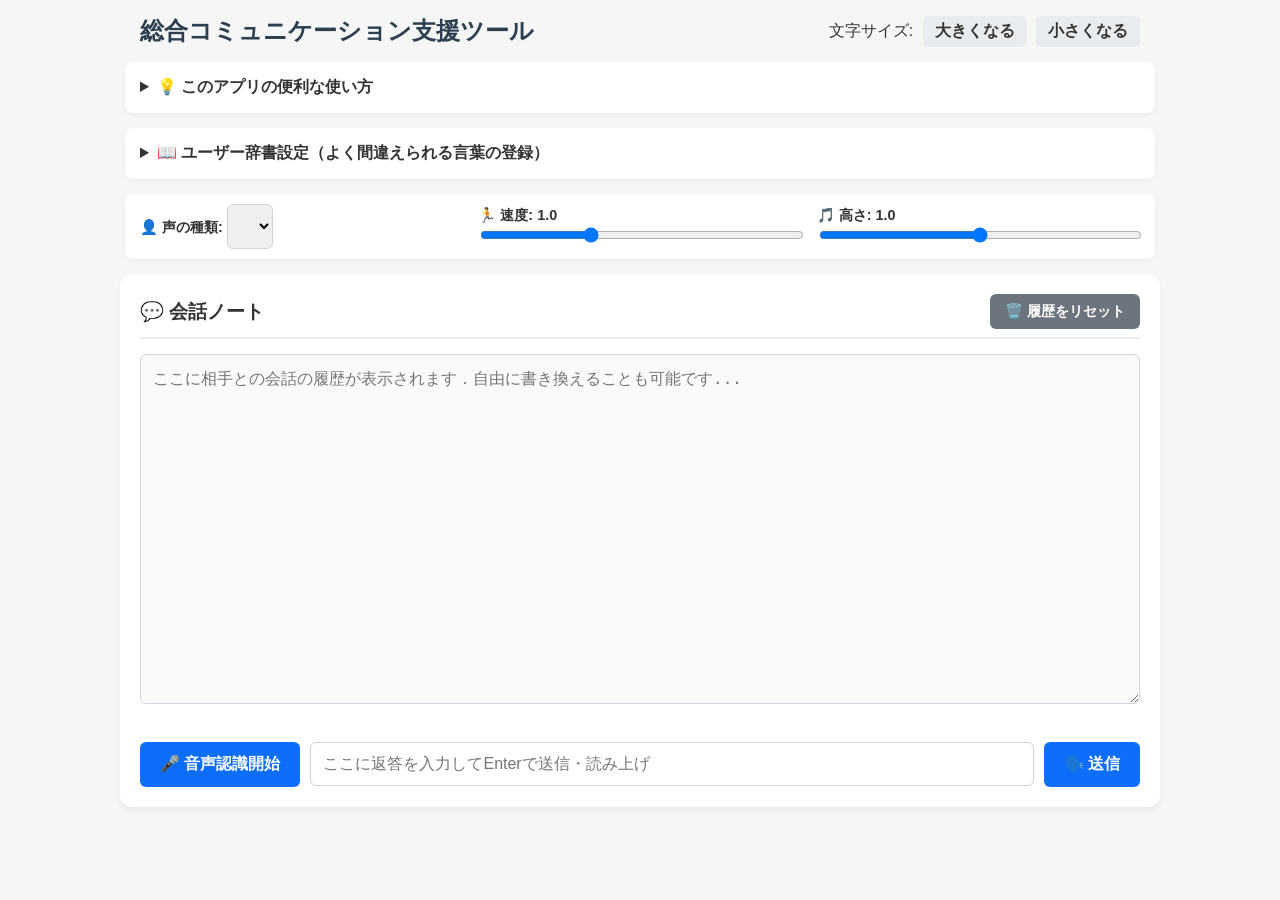
<file: app_ver3.html>
<!-- リアルタイム文字起こしとテキスト読み上げの枠を統一 -->
 <!-- lineのような自然な対話の形 -->

<!DOCTYPE html>
<html lang="ja">
<head>
    <meta charset="UTF-8">
    <meta name="viewport" content="width=device-width, initial-scale=1.0">
    <title>総合コミュニケーション支援ツール (Web版)</title>
    <style>
        :root { --font-size: 16px; }
        body { font-family: sans-serif; background-color: #f4f7f6; margin: 0; padding: 15px; font-size: var(--font-size); color: #333; }
        .header { display: flex; justify-content: space-between; align-items: center; max-width: 1000px; margin: 0 auto 15px; flex-wrap: wrap; gap: 10px; }
        h1 { font-size: 1.5rem; margin: 0; color: #2c3e50; }
        .controls, .dict-panel, .guide-panel { background: white; padding: 10px 15px; border-radius: 8px; box-shadow: 0 2px 4px rgba(0,0,0,0.05); margin-bottom: 15px; max-width: 1000px; margin-left: auto; margin-right: auto; }
        .controls { display: flex; gap: 15px; flex-wrap: wrap; align-items: center; }
        .controls label { font-size: 0.9rem; font-weight: bold; }
        
        /* 統合されたメインチャットエリア */
        .chat-container { max-width: 1000px; margin: 0 auto; background: white; padding: 20px; border-radius: 12px; box-shadow: 0 4px 6px rgba(0,0,0,0.05); display: flex; flex-direction: column; }
        .chat-header { display: flex; justify-content: space-between; align-items: center; border-bottom: 2px solid #e9ecef; padding-bottom: 8px; margin-bottom: 15px; }
        h2 { font-size: 1.2rem; margin: 0; }
        textarea { width: 100%; box-sizing: border-box; padding: 12px; margin-bottom: 5px; border: 1px solid #ced4da; border-radius: 6px; resize: vertical; font-size: 1em; min-height: 350px; background-color: #fafafa; transition: border-color 0.2s; line-height: 1.5; }
        textarea:focus { outline: none; border-color: #0d6efd; background-color: #fff; }
        
        /* 入力エリアのレイアウト */
        .input-row { display: flex; gap: 10px; align-items: center; margin-top: 10px; flex-wrap: wrap; }
        .input-row input[type="text"] { flex-grow: 1; margin-bottom: 0; min-width: 200px; }
        
        /* パーツの共通デザイン */
        input[type="text"], select { box-sizing: border-box; padding: 12px; border: 1px solid #ced4da; border-radius: 6px; font-size: 1em; }
        button { background-color: #0d6efd; color: white; border: none; padding: 12px 20px; border-radius: 6px; cursor: pointer; font-size: 1em; font-weight: bold; transition: background-color 0.2s; white-space: nowrap; }
        button:hover { background-color: #0b5ed7; }
        .stop-btn { background-color: #dc3545; }
        .stop-btn:hover { background-color: #c82333; }
        .clear-btn { background-color: #6c757d; padding: 8px 15px; font-size: 0.9em; }
        .clear-btn:hover { background-color: #5a6268; }
        .font-btn { background-color: #e9ecef; color: #333; padding: 5px 12px; margin-left: 5px; }
        .font-btn:hover { background-color: #dde2e6; }
        .settings-item { flex: 1; }
        
        /* 辞書機能用のデザイン */
        .dict-summary, .guide-summary { font-weight: bold; cursor: pointer; outline: none; padding: 5px 0; }
        .dict-input-row { display: flex; gap: 10px; margin-top: 15px; flex-wrap: wrap; }
        .dict-input-row input { margin-bottom: 0; flex: 1; min-width: 150px; }
        .dict-list { list-style: none; padding: 0; margin-top: 15px; max-height: 150px; overflow-y: auto; border: 1px solid #eee; border-radius: 4px; }
        .dict-item { display: flex; justify-content: space-between; align-items: center; padding: 8px 10px; border-bottom: 1px solid #eee; font-size: 0.95em; }
        .dict-item:nth-child(even) { background-color: #fcfcfc; }
        .dict-delete-btn { background-color: #dc3545; padding: 4px 8px; font-size: 0.8em; border-radius: 4px; }
        
        /* 認識中の文字表示 */
        #sttInterim { min-height: 1.5em; color: #0d6efd; font-weight: bold; font-size: 0.95em; }
    </style>
</head>
<body>
    <div class="header">
        <h1>総合コミュニケーション支援ツール</h1>
        <div>
            文字サイズ: 
            <button class="font-btn" onclick="changeFontSize(2)">大きくなる</button>
            <button class="font-btn" onclick="changeFontSize(-2)">小さくなる</button>
        </div>
    </div>

    <details class="guide-panel">
        <summary class="guide-summary">💡 このアプリの便利な使い方</summary>
        <div style="margin-top: 10px; font-size: 0.95em; color: #444;">
            <ul style="padding-left: 20px; margin-bottom: 0; line-height: 1.6;">
                <li style="margin-bottom: 8px;"><b>手動で修正する：</b> 会話ノートは自由に書き換え可能です．誤字があれば直接修正できます．</li>
                <li style="margin-bottom: 8px;"><b>辞書へスピード登録：</b> ノート内の間違った言葉を<b>カーソルでなぞる（選択する）</b>と，自動で下の辞書パネルが開きます．正しい言葉を入力してEnterを押すだけで即登録されます．</li>
                <li style="margin-bottom: 8px;"><b>送信ショートカット：</b> 下部の入力欄に返答を打ち込み <b>Enterキー</b> を押すだけで，送信と読み上げが実行されます．</li>
                <li><b>自動保存機能：</b> 文字サイズ，声の設定，辞書，会話の履歴はすべて自動保存されるため，ページを閉じても安心です．</li>
            </ul>
        </div>
    </details>

    <details class="dict-panel" id="dictPanel">
        <summary class="dict-summary">📖 ユーザー辞書設定（よく間違えられる言葉の登録）</summary>
        <div class="dict-input-row">
            <input type="text" id="dictWrong" placeholder="誤認識される言葉 (ノートをなぞると自動入力されます)">
            <input type="text" id="dictCorrect" placeholder="正しい言葉 (例: F#)">
            <button id="addDictBtn" style="padding: 10px 20px;">追加 (Enter)</button>
        </div>
        <ul id="dictList" class="dict-list"></ul>
    </details>

    <div class="controls">
        <div class="settings-item" style="min-width: 200px;">
            <label for="voiceSelect">👤 声の種類:</label>
            <select id="voiceSelect"></select>
        </div>
        <div class="settings-item">
            <label for="rateSlider">🏃 速度: <span id="rateValue">1.0</span></label>
            <input type="range" id="rateSlider" min="0.5" max="2" value="1" step="0.1" style="width: 100%;">
        </div>
        <div class="settings-item">
            <label for="pitchSlider">🎵 高さ: <span id="pitchValue">1.0</span></label>
            <input type="range" id="pitchSlider" min="0" max="2" value="1" step="0.1" style="width: 100%;">
        </div>
    </div>

    <div class="chat-container">
        <div class="chat-header">
            <h2>💬 会話ノート</h2>
            <button id="clearChatBtn" class="clear-btn">🗑️ 履歴をリセット</button>
        </div>
        
        <textarea id="chatLog" placeholder="ここに相手との会話の履歴が表示されます．自由に書き換えることも可能です..."></textarea>
        <div id="sttInterim"></div>

        <div class="input-row">
            <button id="startBtn">🎤 音声認識開始</button>
            <button id="stopBtn" class="stop-btn" style="display:none;">⏹️ 認識停止</button>
            
            <input type="text" id="ttsInput" placeholder="ここに返答を入力してEnterで送信・読み上げ">
            <button id="speakBtn">🗣️ 送信</button>
        </div>
    </div>

    <script>
        // --- 0. ユーザー辞書機能 ---
        let customDictionary = JSON.parse(localStorage.getItem('userDictionary')) || {};
        const dictPanel = document.getElementById('dictPanel');
        const dictWrong = document.getElementById('dictWrong');
        const dictCorrect = document.getElementById('dictCorrect');
        const dictList = document.getElementById('dictList');

        function renderDictionary() {
            dictList.innerHTML = '';
            for (const [wrong, correct] of Object.entries(customDictionary)) {
                const li = document.createElement('li');
                li.className = 'dict-item';
                li.innerHTML = `<span><b>${wrong}</b> ➔ ${correct}</span> <button class="dict-delete-btn" onclick="deleteDictWord('${wrong}')">削除</button>`;
                dictList.appendChild(li);
            }
        }

        document.getElementById('addDictBtn').onclick = () => {
            const w = dictWrong.value.trim();
            const c = dictCorrect.value.trim();
            if (w && c) {
                customDictionary[w] = c;
                localStorage.setItem('userDictionary', JSON.stringify(customDictionary));
                renderDictionary();
                dictWrong.value = '';
                dictCorrect.value = '';
                document.getElementById('chatLog').focus(); 
            }
        };

        dictCorrect.addEventListener('keypress', (e) => {
            if (e.key === 'Enter') {
                e.preventDefault();
                document.getElementById('addDictBtn').click();
            }
        });

        window.deleteDictWord = (wrong) => {
            delete customDictionary[wrong];
            localStorage.setItem('userDictionary', JSON.stringify(customDictionary));
            renderDictionary();
        };

        function applyDictionary(text) {
            let result = text;
            for (const [wrong, correct] of Object.entries(customDictionary)) {
                result = result.split(wrong).join(correct);
            }
            return result;
        }

        // --- 1. UIと設定値の読み込み ---
        let currentFontSize = 16;
        function changeFontSize(change) {
            currentFontSize += change;
            if(currentFontSize < 12) currentFontSize = 12;
            if(currentFontSize > 32) currentFontSize = 32;
            document.documentElement.style.setProperty('--font-size', currentFontSize + 'px');
            localStorage.setItem('appFontSize', currentFontSize);
        }

        const rateSlider = document.getElementById('rateSlider');
        const pitchSlider = document.getElementById('pitchSlider');
        const chatLog = document.getElementById('chatLog');
        let chatHistory = ''; // 統合された会話ログを保持する変数

        window.onload = () => {
            renderDictionary();
            if(localStorage.getItem('appFontSize')) {
                currentFontSize = parseInt(localStorage.getItem('appFontSize'));
                document.documentElement.style.setProperty('--font-size', currentFontSize + 'px');
            }
            
            // 統合されたチャット履歴を復元
            if(localStorage.getItem('chatHistory')) {
                chatHistory = localStorage.getItem('chatHistory');
                chatLog.value = chatHistory;
            }
            
            if(localStorage.getItem('ttsRate')) {
                rateSlider.value = localStorage.getItem('ttsRate');
                document.getElementById('rateValue').textContent = rateSlider.value;
            }
            if(localStorage.getItem('ttsPitch')) {
                pitchSlider.value = localStorage.getItem('ttsPitch');
                document.getElementById('pitchValue').textContent = pitchSlider.value;
            }

            chatLog.scrollTop = chatLog.scrollHeight;
        };

        // 手動編集された内容を記憶と同期
        chatLog.addEventListener('input', () => {
            chatHistory = chatLog.value;
            localStorage.setItem('chatHistory', chatHistory);
        });

        // テキスト選択（なぞる）で辞書パネル連動
        chatLog.addEventListener('mouseup', () => {
            const selectedText = window.getSelection().toString().trim();
            if (selectedText) {
                dictPanel.open = true;
                dictWrong.value = selectedText;
                dictCorrect.focus();
            }
        });

        // リセット機能
        document.getElementById('clearChatBtn').onclick = () => {
            if(confirm("会話の履歴をすべて消去しますか？")) {
                chatHistory = '';
                chatLog.value = '';
                localStorage.removeItem('chatHistory');
            }
        };

        // --- 2. 音声合成 (TTS) ---
        const synth = window.speechSynthesis;
        const voiceSelect = document.getElementById('voiceSelect');
        let voices = [];

        function populateVoiceList() {
            voices = synth.getVoices().filter(voice => voice.lang.includes('ja'));
            voiceSelect.innerHTML = '';
            const savedVoiceName = localStorage.getItem('ttsVoice'); 
            let selectedIndex = 0;
            voices.forEach((voice, i) => {
                const option = document.createElement('option');
                option.textContent = voice.name;
                option.value = i;
                if (voice.name === savedVoiceName) selectedIndex = i;
                voiceSelect.appendChild(option);
            });
            voiceSelect.value = selectedIndex;
        }
        
        populateVoiceList();
        if (speechSynthesis.onvoiceschanged !== undefined) speechSynthesis.onvoiceschanged = populateVoiceList;

        voiceSelect.onchange = () => { if (voices[voiceSelect.value]) localStorage.setItem('ttsVoice', voices[voiceSelect.value].name); };
        rateSlider.oninput = () => { document.getElementById('rateValue').textContent = rateSlider.value; localStorage.setItem('ttsRate', rateSlider.value); };
        pitchSlider.oninput = () => { document.getElementById('pitchValue').textContent = pitchSlider.value; localStorage.setItem('ttsPitch', pitchSlider.value); };

        const speakBtn = document.getElementById('speakBtn');
        const ttsInput = document.getElementById('ttsInput');

        function speakAndLog() {
            const text = ttsInput.value.trim();
            if (!text) return;

            // 読み上げ実行
            const uttr = new SpeechSynthesisUtterance(text);
            uttr.lang = 'ja-JP';
            const selectedVoice = voices[voiceSelect.value];
            if (selectedVoice) uttr.voice = selectedVoice;
            uttr.rate = parseFloat(rateSlider.value);
            uttr.pitch = parseFloat(pitchSlider.value);
            synth.speak(uttr);

            // 履歴に追記
            chatHistory += "あなた： " + text + "\n\n";
            chatLog.value = chatHistory;
            chatLog.scrollTop = chatLog.scrollHeight;
            localStorage.setItem('chatHistory', chatHistory);
            ttsInput.value = '';
        }

        speakBtn.onclick = speakAndLog;
        ttsInput.addEventListener('keypress', (e) => {
            if (e.key === 'Enter') {
                e.preventDefault();
                speakAndLog();
            }
        });

        // --- 3. 文字起こし (STT) ---
        const startBtn = document.getElementById('startBtn');
        const stopBtn = document.getElementById('stopBtn');
        const sttInterim = document.getElementById('sttInterim');

        let recognition;
        if ('webkitSpeechRecognition' in window || 'SpeechRecognition' in window) {
            const SpeechRecognition = window.SpeechRecognition || window.webkitSpeechRecognition;
            recognition = new SpeechRecognition();
            recognition.lang = 'ja-JP';
            recognition.continuous = true;
            recognition.interimResults = true;

            recognition.onresult = (event) => {
                let interimTranscript = '';
                let newFinal = '';
                for (let i = event.resultIndex; i < event.results.length; ++i) {
                    if (event.results[i].isFinal) {
                        newFinal += event.results[i][0].transcript + '．\n\n';
                    } else {
                        interimTranscript += event.results[i][0].transcript;
                    }
                }
                
                newFinal = applyDictionary(newFinal);
                interimTranscript = applyDictionary(interimTranscript);
                
                // 確定した言葉があれば履歴に追記
                if (newFinal) {
                    chatHistory += "相手： " + newFinal;
                    chatLog.value = chatHistory;
                    localStorage.setItem('chatHistory', chatHistory);
                }

                // 認識中の言葉を専用エリアに表示
                if (interimTranscript) {
                    sttInterim.textContent = "👂 相手（聞き取り中...）： " + interimTranscript;
                } else {
                    sttInterim.textContent = "";
                }
                
                // 手動修正中（ノートにカーソルがある時）は勝手にスクロールしない
                const isFocused = (document.activeElement === chatLog);
                if (!isFocused && (newFinal || interimTranscript)) {
                    chatLog.scrollTop = chatLog.scrollHeight;
                }
            };

            recognition.onend = () => {
                if (stopBtn.style.display === 'inline-block') recognition.start();
            };

            startBtn.onclick = () => {
                recognition.start();
                startBtn.style.display = 'none';
                stopBtn.style.display = 'inline-block';
            };

            stopBtn.onclick = () => {
                recognition.stop();
                sttInterim.textContent = "";
                startBtn.style.display = 'inline-block';
                stopBtn.style.display = 'none';
            };
        } else {
            chatLog.value = "お使いのブラウザは音声認識に対応していません．ChromeやEdgeをご利用ください．\n\n" + chatHistory;
            startBtn.disabled = true;
        }
    </script>
</body>
</html>
</file>
